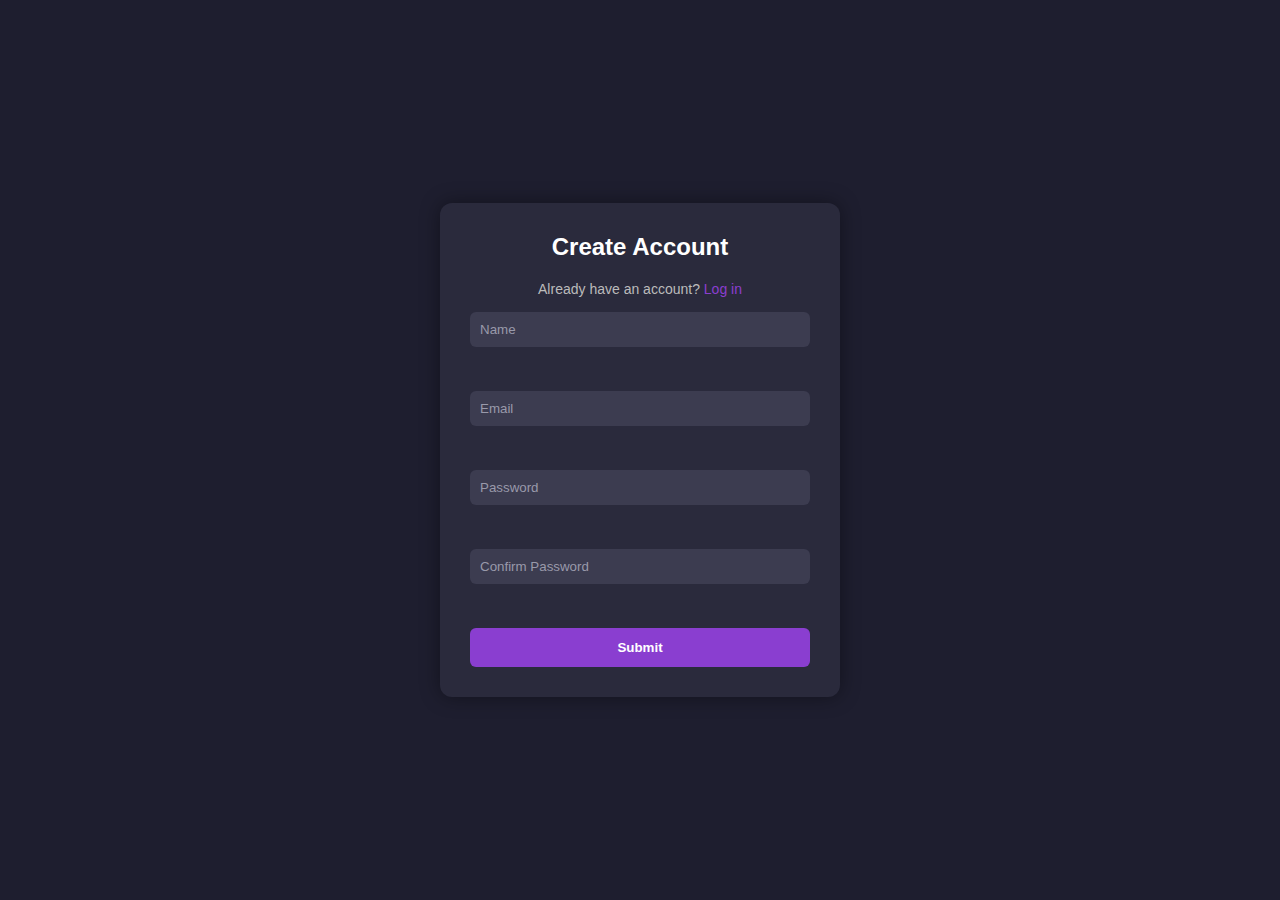
<file: index.html>
<!DOCTYPE html>
<html lang="en">
<head>
  <meta charset="UTF-8" />
  <meta name="viewport" content="width=device-width, initial-scale=1.0"/>
  <title>Sign Up</title>
  <link rel="stylesheet" href="style.css" />
</head>
<body>
  <div class="wrapper">
    <form class="form-box" id="form">
      <h2>Create Account</h2>
      <p>Already have an account? <a href="index2.html">Log in</a></p>

      <input type="text" id="user_name" placeholder="Name">
      <span id="muted_msg" class="error"></span>

      <input type="email" id="email" placeholder="Email">
      <span id="muted_msg_email" class="error"></span>

      <input type="password" id="pass" placeholder="Password">
      <span id="muted_msg_pass" class="error"></span>

      <input type="password" id="confirm_pass" placeholder="Confirm Password">
      <span id="muted_msg_con_pass" class="error"></span>

      <button type="button" id="submit-btn" onclick="checkUserInfo()">Submit</button>
    </form>
  </div>

  <script src="app.js"></script>
</body>
</html>
</file>
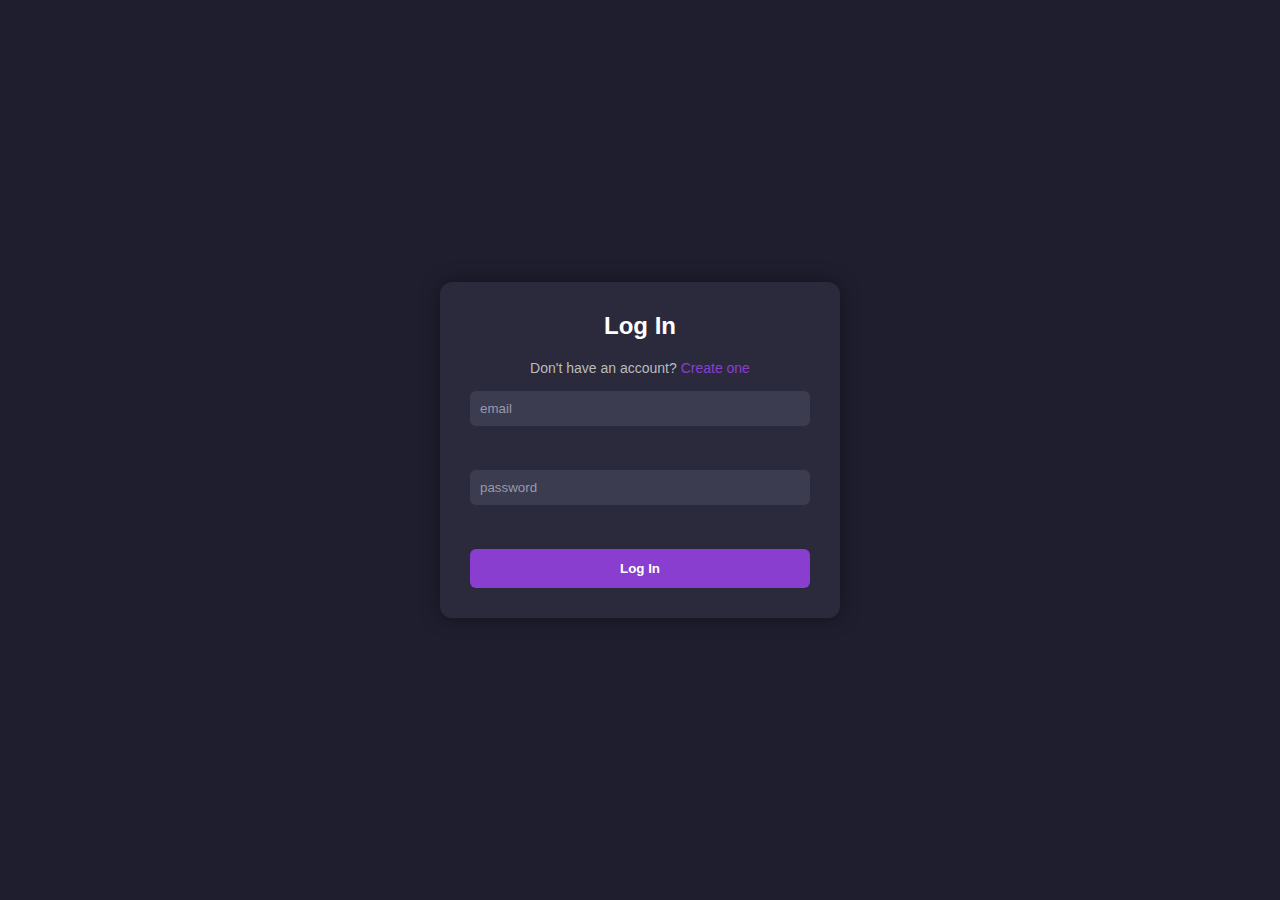
<file: index2.html>
<!DOCTYPE html>
<html lang="en">
<head>
  <meta charset="UTF-8" />
  <meta name="viewport" content="width=device-width, initial-scale=1.0"/>
  <title>Login</title>
  <link rel="stylesheet" href="style.css" />
</head>
<body>

  <div class="wrapper">
    <div class="form-box">
      <h2>Log In</h2>
      <p>Don't have an account? <a href="index.html">Create one</a></p>

      <input type="email" id="log_email" placeholder="email" />
      <span class="error" id="muted_msg_log_email"></span>

      <input type="password" id="log_pass" placeholder="password" />
      <span class="error" id="muted_msg_log_pass"></span>

      <button onclick="logInInfo()">Log In</button>
    </div>
  </div>

  <script src="app.js"></script>
</body>
</html>
</file>
<file: style.css>
* {
  margin: 0;
  padding: 0;
  box-sizing: border-box;
  font-family: Arial, sans-serif;
}

body {
  background-color: #1e1e2f;
  color: #ffffff;
  height: 100vh;
  display: flex;
  align-items: center;
  justify-content: center;
}

.wrapper {
  width: 100%;
  max-width: 400px;
  padding: 30px;
  background-color: #2a2a3c;
  border-radius: 12px;
  box-shadow: 0 0 20px rgba(0,0,0,0.4);
}

.form-box {
  display: flex;
  flex-direction: column;
  gap: 15px;
}

.form-box h2 {
  text-align: center;
  margin-bottom: 5px;
}

.form-box p {
  text-align: center;
  font-size: 14px;
  color: #bbbbbb;
}

.form-box a {
  color: #8a3ed0;
  text-decoration: none;
}

input {
  padding: 10px;
  border: none;
  border-radius: 6px;
  background-color: #3c3c50;
  color: white;
}

input::placeholder {
  color: #9999aa;
}

input:focus {
  outline: 2px solid #8a3ed0;
  background-color: #45455e;
}

button {
  padding: 12px;
  background-color: #8a3ed0;
  border: none;
  color: white;
  border-radius: 6px;
  cursor: pointer;
  font-weight: bold;
}

button:hover {
  background-color: #732cc3;
}

.error {
  font-size: 12px;
  color: #ff6666;
  min-height: 14px;
}
</file>
